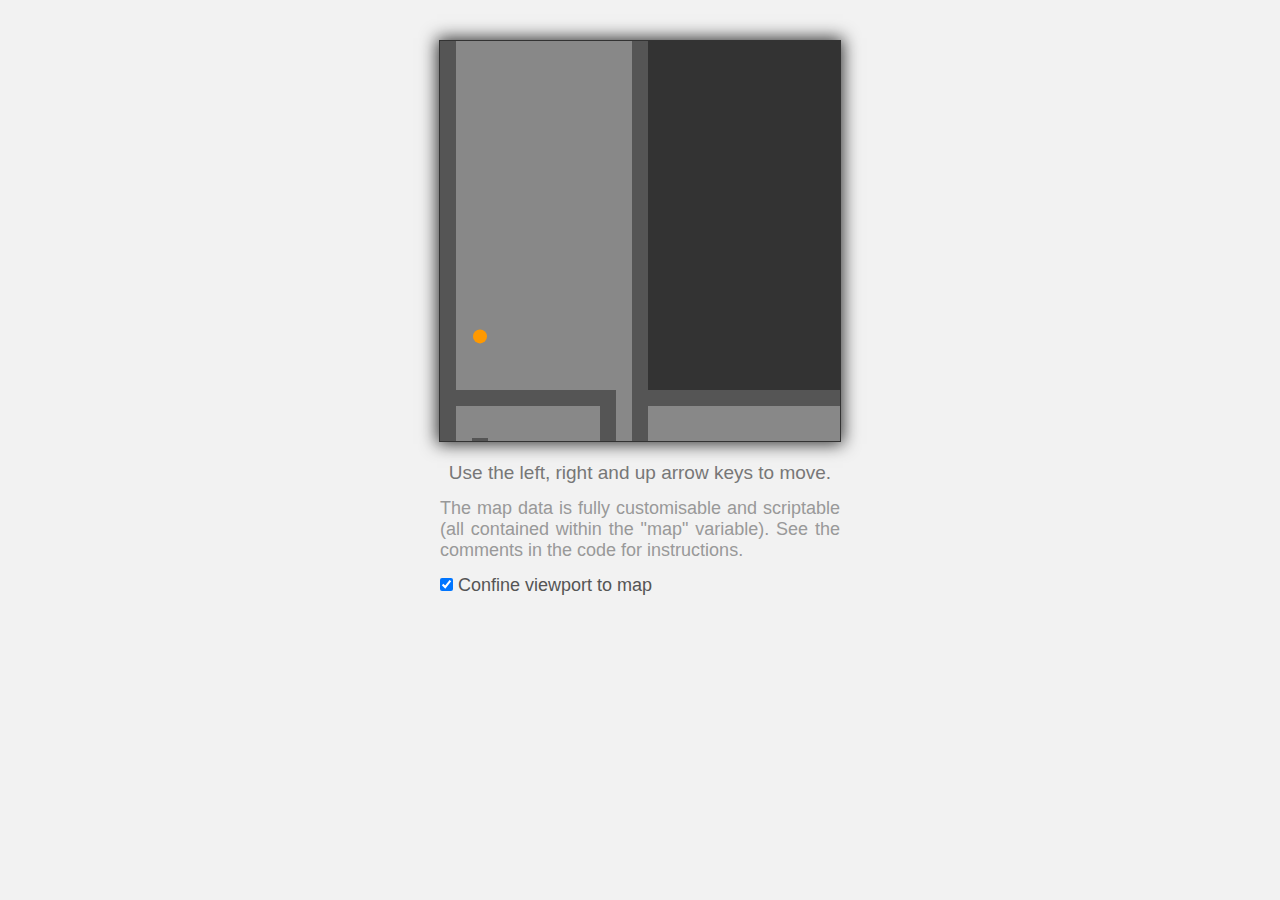
<file: Clarity.js/index.html>
<!DOCTYPE html>
<html>

<head>
    <title>Clarity</title>

    <link rel="stylesheet" type="text/css" href="style.css" />

    <script type="text/javascript" src="Clarity.js"></script>
</head>

<body>
    <canvas id="canvas"></canvas>

    <p>
        Use the left, right and up arrow keys to move.
    </p>

    <p class="info">
        The map data is fully customisable and scriptable (all contained within the "map" variable). See the comments in the code for instructions.
    </p>

    <label for="viewport">
        <input type="checkbox" id="viewport" onclick="game.limit_viewport=this.checked;" checked/> Confine viewport to map</label>

    <script type="text/javascript">

        window.requestAnimFrame =
            window.requestAnimationFrame ||
            window.webkitRequestAnimationFrame ||
            window.mozRequestAnimationFrame ||
            window.oRequestAnimationFrame ||
            window.msRequestAnimationFrame ||
            function(callback) {
                return window.setTimeout(callback, 1000 / 60);
        };

        var canvas = document.getElementById('canvas'),
            ctx    = canvas.getContext('2d');

        canvas.width = 400;
        canvas.height = 400;
        
        /* Customisable map data */

        var map = {
        
            tile_size: 16,
        
            /*
            
            Key vairables:
            
            id       [required] - an integer that corresponds with a tile in the data array.
            colour   [required] - any javascript compatible colour variable.
            solid    [optional] - whether the tile is solid or not, defaults to false.
            bounce   [optional] - how much velocity is preserved upon hitting the tile, 0.5 is half.
            jump     [optional] - whether the player can jump while over the tile, defaults to false.
            friction [optional] - friction of the tile, must have X and Y values (e.g {x:0.5, y:0.5}).
            gravity  [optional] - gravity of the tile, must have X and Y values (e.g {x:0.5, y:0.5}).
            fore     [optional] - whether the tile is drawn in front of the player, defaults to false.
            script   [optional] - refers to a script in the scripts section, executed if it is touched.
            
            */
            
            keys: [
                {id: 0, colour: '#333', solid: 0},
                {id: 1, colour: '#888', solid: 0},
                {id: 2,colour: '#555',solid: 1,bounce: 0.35},
                {id: 3,colour: 'rgba(121, 220, 242, 0.4)',friction: {x: 0.9,y: 0.9},gravity: {x: 0,y: 0.1},jump: 1,fore: 1},
                {id: 4,colour: '#777',jump: 1},
                {id: 5,colour: '#E373FA',solid: 1,bounce: 1.1},
                {id: 6,colour: '#666',solid: 1,bounce: 0},
                {id: 7,colour: '#73C6FA',solid: 0,script: 'change_colour'},
                {id: 8,colour: '#FADF73',solid: 0,script: 'next_level'},
                {id: 9,colour: '#C93232',solid: 0,script: 'death'},
                {id: 10,colour: '#555',solid: 1},
                {id: 11,colour: '#0FF',solid: 0,script: 'unlock'}
            ],
        
            /* An array representing the map tiles. Each number corresponds to a key */
            data: [
                [2, 2, 2, 2, 2, 2, 2, 2, 2, 2, 2, 2, 2],
                [2, 1, 1, 1, 1, 1, 1, 1, 1, 1, 1, 1, 2],
                [2, 1, 1, 1, 1, 1, 1, 1, 1, 1, 1, 1, 2],
                [2, 1, 1, 1, 1, 1, 1, 1, 1, 1, 1, 1, 2],
                [2, 1, 1, 1, 1, 1, 1, 1, 1, 1, 1, 1, 2],
                [2, 1, 1, 1, 1, 1, 1, 1, 1, 1, 1, 1, 2],
                [2, 1, 1, 1, 1, 1, 1, 1, 1, 1, 1, 1, 2],
                [2, 1, 1, 1, 1, 1, 1, 1, 1, 1, 1, 1, 2],
                [2, 1, 1, 1, 1, 1, 1, 1, 1, 1, 1, 1, 2],
                [2, 1, 1, 1, 1, 1, 1, 1, 1, 1, 1, 1, 2, 0, 0, 0, 0, 0, 0, 0, 0, 0, 0, 0, 0, 0, 0, 0, 0, 0, 2, 6, 6, 6, 6, 6, 2],
                [2, 1, 1, 1, 1, 1, 1, 1, 1, 1, 1, 1, 2, 0, 0, 0, 0, 0, 0, 0, 0, 0, 0, 0, 0, 0, 0, 0, 0, 0, 2, 1, 1, 1, 1, 1, 2],
                [2, 1, 1, 1, 1, 1, 1, 1, 1, 1, 1, 1, 2, 0, 0, 0, 0, 0, 0, 0, 0, 0, 0, 0, 0, 0, 0, 0, 0, 0, 2, 1, 1, 1, 1, 1, 2],
                [2, 1, 1, 1, 1, 1, 1, 1, 1, 1, 1, 1, 2, 0, 0, 0, 0, 0, 0, 0, 0, 0, 0, 0, 0, 0, 0, 0, 0, 0, 2, 1, 1, 1, 1, 1, 2],
                [2, 1, 1, 1, 1, 1, 1, 1, 1, 1, 1, 1, 2, 0, 0, 0, 0, 0, 0, 0, 0, 0, 0, 0, 0, 0, 0, 0, 0, 2, 2, 1, 1, 1, 1, 1, 2, 2, 2],
                [2, 1, 1, 1, 1, 1, 1, 1, 1, 1, 1, 1, 2, 0, 0, 0, 0, 0, 0, 0, 0, 0, 0, 0, 0, 0, 0, 0, 0, 2, 7, 1, 1, 1, 1, 1, 1, 1, 2],
                [2, 1, 1, 1, 1, 1, 1, 1, 1, 1, 1, 1, 2, 0, 0, 0, 0, 0, 0, 0, 0, 0, 0, 0, 0, 0, 0, 0, 0, 2, 2, 2, 2, 4, 2, 2, 2, 1, 2],
                [2, 1, 1, 1, 1, 1, 1, 1, 1, 1, 1, 1, 2, 0, 0, 0, 0, 0, 0, 0, 0, 0, 0, 0, 0, 0, 0, 0, 0, 0, 0, 0, 2, 4, 2, 1, 1, 1, 2],
                [2, 1, 1, 1, 1, 1, 1, 1, 1, 1, 1, 1, 2, 0, 0, 0, 0, 0, 0, 0, 0, 0, 0, 0, 0, 0, 0, 0, 0, 0, 0, 0, 2, 4, 2, 1, 2, 2, 2],
                [2, 1, 1, 1, 1, 1, 1, 1, 1, 1, 1, 1, 2, 0, 0, 0, 0, 0, 0, 0, 0, 0, 0, 0, 0, 0, 0, 0, 0, 0, 0, 0, 2, 4, 2, 1, 2],
                [2, 1, 1, 1, 1, 1, 1, 1, 1, 1, 1, 1, 2, 0, 0, 0, 0, 0, 0, 0, 0, 0, 0, 0, 0, 0, 0, 0, 0, 0, 0, 0, 2, 4, 2, 1, 2],
                [2, 1, 1, 1, 1, 1, 1, 1, 1, 1, 1, 1, 2, 0, 0, 0, 0, 0, 0, 0, 0, 0, 0, 0, 0, 0, 0, 0, 0, 0, 0, 0, 2, 4, 2, 1, 2],
                [2, 1, 1, 1, 1, 1, 1, 1, 1, 1, 1, 1, 2, 0, 0, 0, 0, 0, 0, 0, 0, 0, 0, 0, 0, 0, 0, 0, 0, 0, 0, 0, 2, 4, 2, 1, 2],
                [2, 1, 1, 1, 1, 1, 1, 1, 1, 1, 1, 1, 2, 0, 0, 0, 0, 0, 0, 0, 0, 0, 0, 0, 0, 0, 0, 0, 0, 0, 0, 0, 2, 4, 2, 1, 2],
                [2, 1, 1, 1, 1, 1, 1, 1, 1, 1, 1, 1, 2, 0, 0, 0, 0, 0, 0, 0, 0, 0, 0, 0, 0, 0, 0, 0, 0, 0, 0, 0, 2, 4, 2, 1, 2],
                [2, 1, 1, 1, 1, 1, 1, 1, 1, 1, 1, 1, 2, 0, 0, 0, 0, 0, 0, 0, 0, 0, 0, 0, 0, 0, 0, 0, 0, 0, 0, 0, 2, 4, 2, 1, 2],
                [2, 1, 1, 1, 1, 1, 1, 1, 1, 1, 1, 1, 2, 0, 0, 0, 0, 0, 0, 0, 0, 0, 0, 0, 0, 0, 0, 0, 0, 0, 0, 0, 2, 4, 2, 1, 2],
                [2, 1, 1, 1, 1, 1, 1, 1, 1, 1, 1, 1, 2, 0, 0, 0, 0, 0, 0, 0, 0, 0, 0, 0, 0, 0, 0, 0, 0, 0, 0, 0, 2, 4, 2, 1, 2],
                [2, 2, 2, 2, 2, 2, 2, 2, 2, 2, 2, 1, 2, 2, 2, 2, 2, 2, 2, 2, 2, 2, 2, 2, 2, 2, 2, 2, 2, 2, 2, 2, 2, 4, 2, 1, 2],
                [2, 1, 1, 1, 1, 1, 1, 1, 1, 1, 2, 1, 2, 1, 1, 1, 1, 1, 1, 1, 1, 1, 1, 1, 1, 1, 1, 1, 1, 1, 1, 1, 2, 4, 2, 1, 2],
                [2, 1, 1, 1, 1, 1, 1, 1, 1, 1, 2, 1, 2, 1, 1, 1, 1, 1, 1, 1, 1, 1, 1, 1, 1, 1, 1, 1, 1, 1, 1, 1, 2, 4, 2, 1, 2, 2, 2, 2, 2, 2, 2, 2, 2, 2, 2, 2, 2],
                [2, 1, 2, 1, 1, 1, 1, 1, 1, 1, 2, 1, 2, 1, 1, 1, 1, 1, 1, 1, 1, 1, 1, 1, 1, 1, 1, 1, 1, 1, 1, 1, 2, 4, 2, 1, 2, 2, 2, 2, 2, 2, 2, 2, 1, 1, 1, 1, 2],
                [2, 1, 2, 2, 1, 1, 1, 1, 1, 1, 2, 1, 2, 1, 1, 1, 1, 1, 1, 1, 1, 1, 1, 1, 1, 1, 1, 1, 1, 1, 1, 1, 2, 4, 2, 1, 2, 2, 2, 2, 2, 2, 2, 2, 1, 1, 1, 1, 2],
                [2, 1, 2, 2, 2, 1, 1, 1, 1, 1, 2, 1, 2, 1, 1, 1, 1, 1, 1, 1, 1, 1, 1, 1, 1, 1, 1, 1, 1, 1, 1, 1, 2, 4, 2, 1, 2, 2, 2, 2, 2, 2, 2, 2, 1, 1, 1, 1, 2],
                [2, 1, 2, 2, 2, 2, 1, 1, 1, 1, 1, 1, 2, 1, 1, 1, 1, 1, 1, 1, 1, 1, 1, 1, 1, 1, 1, 1, 1, 1, 1, 1, 1, 4, 2, 1, 2, 2, 2, 2, 2, 2, 2, 2, 8, 1, 1, 1, 2],
                [2, 1, 2, 2, 2, 2, 2, 2, 2, 2, 2, 6, 2, 1, 1, 1, 1, 1, 1, 1, 1, 1, 1, 2, 2, 1, 1, 1, 2, 2, 2, 2, 2, 2, 2, 1, 2, 2, 2, 2, 2, 2, 2, 2, 2, 2, 2, 4, 2],
                [2, 1, 2, 2, 2, 2, 2, 2, 2, 2, 2, 2, 2, 1, 1, 1, 1, 1, 1, 1, 1, 1, 2, 2, 2, 9, 9, 9, 2, 10, 10, 10, 10, 10, 10, 1, 1, 1, 1, 1, 1, 1, 11, 2, 2, 2, 2, 4, 2],
                [2, 1, 1, 1, 1, 1, 1, 1, 1, 1, 1, 1, 1, 1, 1, 1, 1, 1, 1, 1, 1, 2, 2, 2, 2, 2, 2, 2, 2, 10, 2, 2, 2, 2, 2, 2, 2, 2, 2, 2, 2, 2, 2, 2, 2, 2, 2, 4, 2],
                [2, 1, 1, 1, 1, 1, 1, 1, 1, 1, 1, 1, 1, 1, 1, 1, 1, 1, 1, 1, 2, 2, 2, 2, 2, 2, 2, 2, 2, 1, 2, 2, 2, 2, 2, 2, 2, 2, 2, 2, 2, 2, 2, 2, 2, 2, 2, 4, 2],
                [2, 1, 1, 1, 1, 1, 1, 1, 1, 1, 1, 1, 1, 1, 1, 1, 1, 1, 1, 2, 2, 2, 2, 2, 2, 2, 2, 2, 2, 1, 2, 2, 2, 2, 2, 2, 2, 2, 2, 2, 2, 2, 2, 2, 2, 2, 2, 4, 2, 2, 2, 2, 2, 2, 2, 2],
                [2, 6, 2, 2, 2, 2, 2, 2, 2, 2, 2, 2, 2, 2, 2, 2, 2, 2, 2, 2, 2, 2, 2, 2, 2, 2, 2, 2, 2, 1, 2, 2, 2, 2, 2, 2, 2, 2, 2, 2, 2, 2, 2, 2, 2, 2, 2, 4, 2, 1, 1, 1, 1, 1, 1, 2],
                [2, 2, 2, 2, 2, 2, 2, 2, 2, 2, 2, 2, 2, 2, 2, 2, 2, 2, 2, 2, 2, 2, 2, 2, 2, 2, 2, 2, 2, 1, 2, 2, 2, 2, 2, 2, 2, 2, 2, 2, 2, 2, 2, 2, 2, 2, 2, 4, 1, 1, 1, 1, 1, 1, 1, 2],
                [2, 1, 1, 1, 1, 1, 1, 1, 1, 1, 1, 1, 1, 1, 1, 1, 1, 1, 1, 1, 1, 1, 1, 1, 1, 1, 1, 1, 1, 1, 2, 2, 2, 2, 2, 2, 2, 2, 2, 2, 2, 2, 2, 2, 2, 2, 2, 2, 2, 2, 2, 2, 2, 2, 1, 2],
                [2, 1, 1, 2, 2, 2, 2, 2, 2, 2, 2, 2, 2, 2, 2, 2, 2, 2, 2, 2, 6, 6, 6, 2, 2, 2, 2, 2, 2, 6, 2, 2, 2, 2, 1, 1, 1, 1, 1, 1, 1, 1, 1, 1, 1, 1, 1, 1, 1, 1, 1, 1, 1, 1, 1, 2],
                [2, 1, 1, 2, 2, 2, 2, 1, 1, 1, 1, 1, 1, 1, 1, 1, 1, 1, 1, 1, 1, 1, 1, 1, 1, 1, 1, 1, 2, 2, 2, 2, 2, 2, 1, 1, 1, 1, 1, 1, 1, 1, 1, 1, 1, 1, 1, 1, 1, 1, 1, 1, 1, 1, 1, 2],
                [2, 1, 1, 2, 2, 2, 1, 1, 1, 1, 1, 1, 1, 1, 1, 1, 1, 1, 1, 1, 1, 1, 1, 1, 1, 1, 1, 1, 1, 1, 1, 1, 1, 2, 1, 1, 2, 2, 2, 2, 2, 2, 2, 2, 2, 2, 2, 2, 2, 2, 2, 2, 2, 2, 2, 2],
                [2, 1, 1, 2, 2, 1, 1, 1, 1, 1, 1, 1, 1, 1, 1, 1, 1, 1, 1, 1, 1, 1, 1, 1, 1, 1, 1, 1, 1, 1, 1, 1, 1, 2, 1, 1, 1, 1, 1, 1, 1, 1, 1, 1, 1, 1, 1, 1, 2],
                [2, 1, 1, 2, 1, 1, 1, 1, 1, 1, 1, 1, 1, 1, 1, 1, 1, 1, 1, 1, 1, 1, 1, 1, 2, 2, 2, 2, 2, 1, 1, 1, 1, 2, 1, 1, 1, 1, 1, 1, 1, 1, 1, 1, 1, 1, 1, 1, 2],
                [2, 1, 1, 1, 1, 1, 1, 1, 1, 1, 1, 1, 1, 1, 1, 1, 1, 1, 1, 1, 1, 1, 1, 1, 1, 2, 2, 2, 2, 1, 1, 1, 1, 2, 1, 1, 1, 1, 1, 1, 1, 1, 1, 1, 1, 1, 1, 1, 2],
                [2, 1, 1, 1, 1, 1, 1, 1, 1, 1, 1, 1, 1, 1, 1, 1, 1, 1, 1, 1, 1, 1, 1, 1, 1, 1, 2, 2, 2, 1, 1, 1, 1, 2, 5, 5, 2, 1, 1, 1, 1, 1, 1, 1, 1, 1, 1, 1, 2],
                [2, 1, 1, 1, 1, 1, 1, 1, 1, 1, 1, 1, 1, 1, 1, 1, 1, 1, 1, 1, 1, 1, 1, 1, 1, 1, 1, 2, 2, 1, 1, 1, 1, 2, 2, 2, 2, 2, 1, 1, 1, 1, 1, 1, 1, 1, 1, 1, 2],
                [2, 1, 1, 1, 1, 1, 1, 1, 1, 1, 1, 1, 1, 1, 1, 1, 1, 1, 1, 1, 1, 1, 1, 1, 1, 1, 1, 1, 2, 1, 1, 1, 1, 2, 2, 2, 2, 2, 2, 1, 1, 1, 1, 1, 1, 1, 1, 1, 2],
                [2, 1, 1, 1, 1, 1, 1, 1, 1, 1, 1, 1, 1, 1, 1, 1, 1, 1, 1, 1, 1, 1, 1, 1, 1, 1, 1, 1, 2, 1, 1, 1, 1, 2, 2, 2, 2, 2, 2, 2, 1, 1, 1, 1, 1, 1, 1, 1, 2],
                [2, 1, 1, 1, 1, 1, 1, 1, 1, 1, 1, 1, 1, 1, 1, 1, 1, 1, 1, 1, 1, 1, 1, 1, 1, 1, 1, 1, 2, 1, 1, 1, 1, 2, 2, 2, 2, 2, 2, 2, 2, 1, 1, 1, 1, 1, 1, 1, 2],
                [2, 1, 1, 1, 1, 1, 1, 1, 1, 1, 1, 1, 1, 1, 1, 1, 1, 1, 1, 1, 1, 1, 1, 1, 1, 1, 1, 1, 2, 3, 3, 3, 3, 2, 2, 2, 2, 2, 2, 2, 2, 2, 2, 2, 3, 3, 3, 3, 2],
                [2, 1, 1, 1, 1, 1, 1, 1, 1, 1, 1, 1, 1, 1, 1, 1, 1, 1, 1, 1, 1, 1, 1, 1, 1, 1, 1, 1, 2, 3, 3, 3, 3, 2, 2, 2, 2, 2, 2, 2, 2, 2, 2, 2, 3, 3, 3, 3, 2],
                [2, 1, 1, 1, 1, 1, 1, 1, 1, 1, 1, 1, 1, 1, 1, 1, 1, 1, 1, 1, 1, 1, 1, 1, 1, 1, 1, 1, 2, 3, 3, 3, 3, 2, 2, 2, 2, 2, 2, 2, 2, 2, 2, 2, 3, 3, 3, 3, 2],
                [2, 1, 1, 1, 1, 1, 1, 1, 1, 1, 1, 1, 1, 1, 1, 1, 1, 1, 1, 1, 1, 1, 1, 1, 1, 1, 1, 1, 2, 3, 3, 3, 3, 2, 2, 2, 2, 2, 2, 2, 2, 2, 2, 2, 3, 3, 3, 3, 2],
                [2, 1, 1, 1, 1, 1, 1, 1, 1, 1, 1, 1, 1, 1, 1, 1, 1, 1, 1, 1, 1, 1, 1, 1, 1, 1, 1, 1, 2, 3, 3, 3, 3, 3, 3, 3, 3, 3, 3, 3, 3, 3, 3, 3, 3, 3, 3, 3, 2],
                [2, 1, 1, 1, 1, 1, 1, 1, 1, 1, 1, 1, 1, 1, 1, 1, 1, 1, 1, 1, 1, 1, 1, 1, 1, 1, 1, 1, 2, 3, 3, 3, 3, 3, 3, 3, 3, 3, 3, 3, 3, 3, 3, 3, 3, 3, 3, 3, 2],
                [2, 1, 1, 1, 1, 1, 1, 1, 1, 1, 1, 1, 1, 1, 1, 1, 1, 1, 1, 1, 5, 5, 5, 1, 1, 1, 1, 1, 2, 3, 3, 3, 3, 3, 3, 3, 3, 3, 3, 3, 3, 3, 3, 3, 3, 3, 3, 3, 2],
                [2, 2, 2, 2, 2, 2, 2, 2, 2, 2, 2, 2, 2, 2, 2, 2, 2, 2, 2, 2, 2, 2, 2, 2, 2, 2, 2, 2, 2, 2, 2, 2, 2, 2, 2, 2, 2, 2, 2, 2, 2, 2, 2, 2, 2, 2, 2, 2, 2]
            ],
        
            /* Default gravity of the map */
            
            gravity: {
                x: 0,
                y: 0.3
            },
            
            /* Velocity limits */
        
            vel_limit: {
                x: 2,
                y: 16
            },
        
            /* Movement speed when the key is pressed */
            
            movement_speed: {
                jump: 6,
                left: 0.3,
                right: 0.3
            },
            
            /* The coordinates at which the player spawns and the colour of the player */
        
            player: {
                x: 2,
                y: 2,
                colour: '#FF9900'
            },
            
            /* scripts refered to by the "script" variable in the tile keys */
        
            scripts: {
                change_colour: 'this.player.colour = "#"+(Math.random()*0xFFFFFF<<0).toString(16);',
                /* you could load a new map variable here */
                next_level: 'alert("Yay! You won! Reloading map.");this.load_map(map);',
                death: 'alert("You died!");this.load_map(map);',
                unlock: 'this.current_map.keys[10].solid = 0;this.current_map.keys[10].colour = "#888";'
            }
        };
        
        /* Setup of the engine */
        
        var game = new Clarity();
        game.set_viewport(canvas.width, canvas.height);
        game.load_map(map);

        /* Limit the viewport to the confines of the map */
        
        game.limit_viewport = true;

        var Loop = function() {

            ctx.fillStyle = '#333';
            ctx.fillRect(0, 0, canvas.width, canvas.height);

            game.update();
            game.draw(ctx);

            window.requestAnimFrame(Loop);
        };

        /* Start */
        
        Loop();
        
    </script>
</body>

</html>
</file>
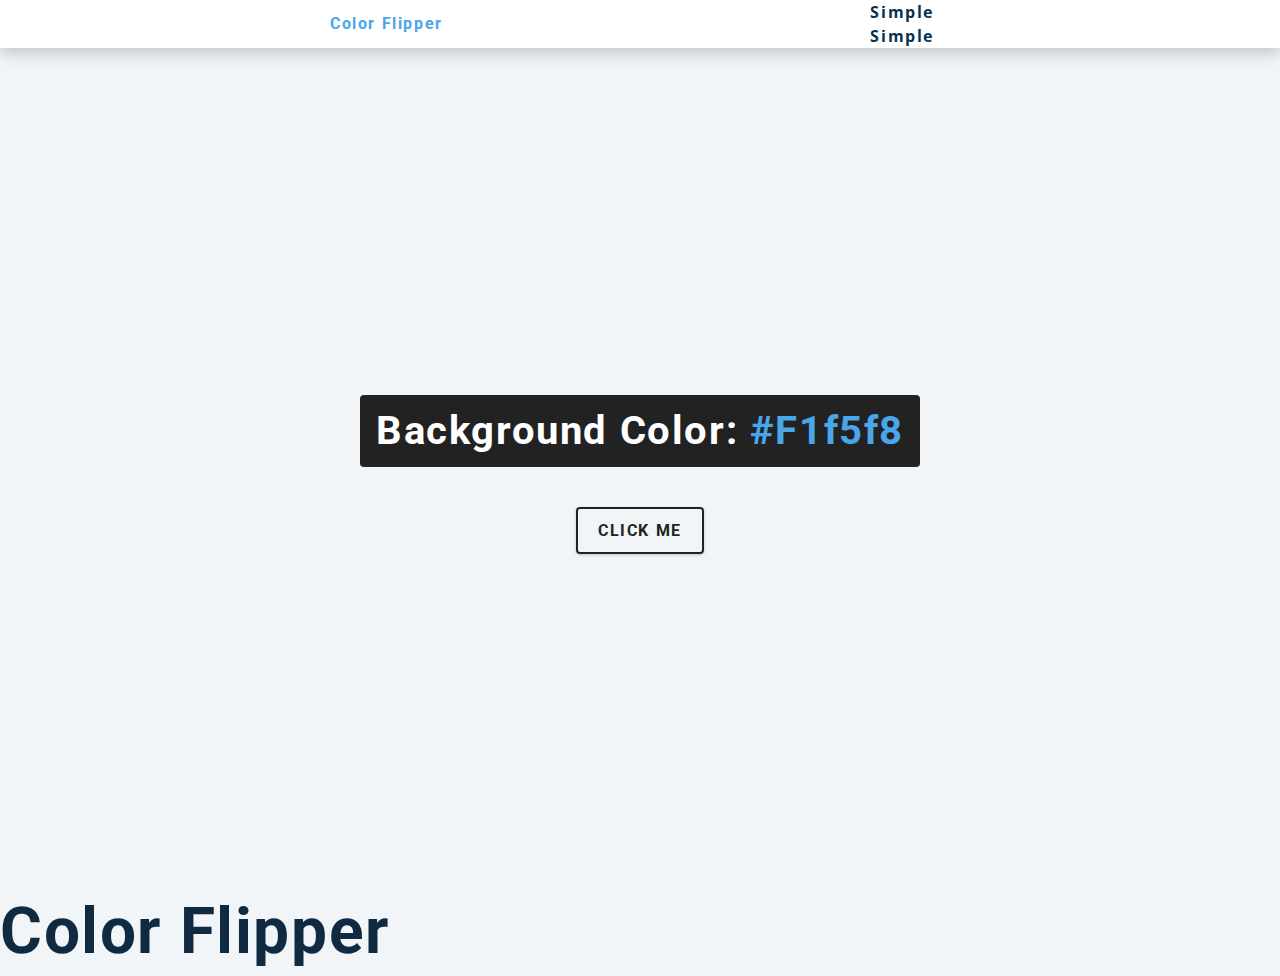
<file: Color Flipper/index.html>
<!DOCTYPE html>
<html lang="en">
  <head>
    <meta charset="UTF-8" />
    <meta name="viewport" content="width=device-width, initial-scale=1.0" />
    <title>Color Flipper || Simple</title>

    <!-- styles -->
    <link rel="stylesheet" href="styles.css" />
  </head>
  <body> <nav>
    
    <div class="nav-center">
        <h4>color flipper</h4>
        <ul class="nav-link">
            <li>
                <a href="index.html">simple</a>
            </li>
            <li>
                <a href="hex.html">simple</a>
            </li>
        </ul>
    </div>
  </nav>
  <main>
    <div class="container">
        <h2>background color: <span class = "color" >
            #f1f5f8
            </span>
        </h2>
        <button class="btn btn-hero" id="btn" >click me</button>
    </div>
  </main>
    
    <h1>color flipper</h1>
    <!-- javascript -->
    <script src="app.js"></script>
  </body>
</html>
</file>
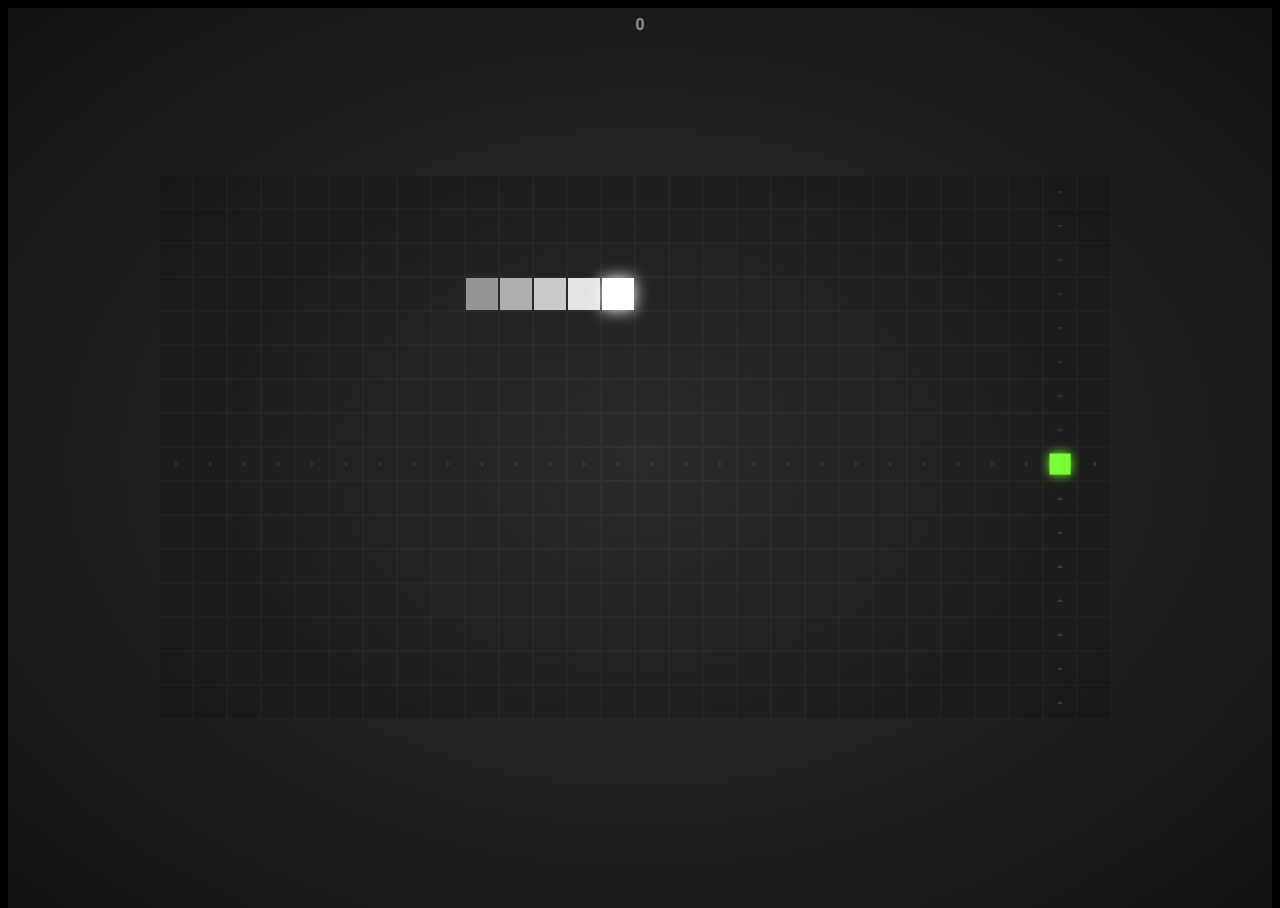
<file: snakegame/index.html>
<!DOCTYPE html>
<html lang="en">
<head>
    <meta charset="UTF-8">
    <meta http-equiv="X-UA-Compatible" content="IE=edge">
    <meta name="viewport" content="width=device-width, initial-scale=1.0">
    <title>Document</title>
    <link rel="stylesheet" type="text/css" href="styles.css">
</head>
<body> 
    <div class="score">0</div>
<div class="stage"></div>
    <script src="app.js"></script>
</body>
</html>
</file>
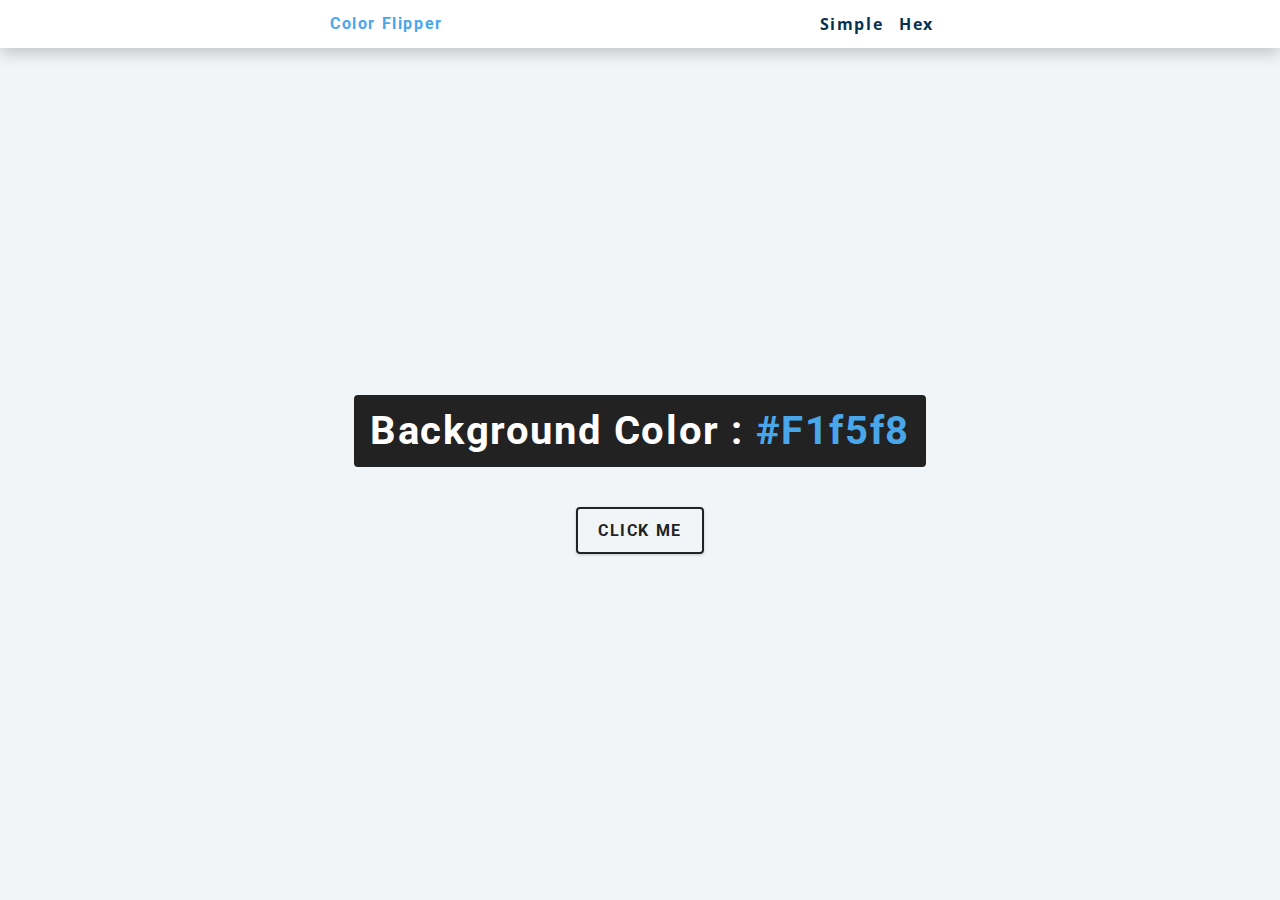
<file: Color Flipper/hex.html>
<!DOCTYPE html>
<html lang="en">
  <head>
    <meta charset="UTF-8" />
    <meta name="viewport" content="width=device-width, initial-scale=1.0" />
    <title>
      Color Flipper || Simple
    </title>

    <!-- styles -->
    <link rel="stylesheet" href="styles.css" />
  </head>

  <body>
    <nav>
      <div class="nav-center">
        <h4>color flipper</h4>
        <ul class="nav-links">
          <li><a href="index.html">simple</a></li>
          <li><a href="hex.html">hex</a></li>
        </ul>
      </div>
    </nav>
    <main>
      <div class="container">
        <h2>background color : <span class="color">#f1f5f8</span></h2>
        <button class="btn btn-hero" id="btn">click me</button>
      </div>
    </main>
    <!-- javascript -->
    <script src="hex.js"></script>
  </body>
</html>
</file>
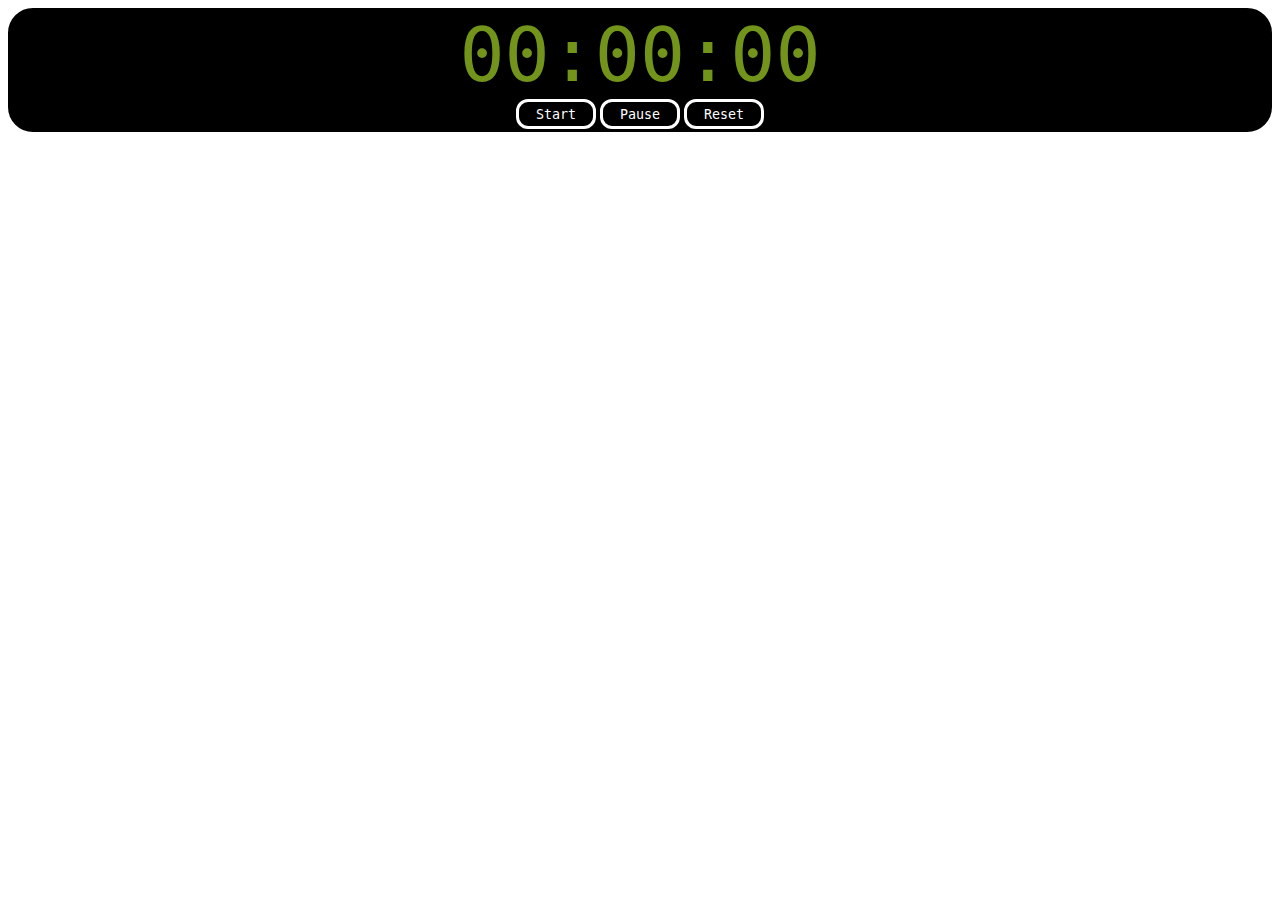
<file: Stopwatch/app.html>
<!DOCTYPE html>
<html lang="en">
<head>
    <meta charset="UTF-8">
    <meta http-equiv="X-UA-Compatible" content="IE=edge">
    <meta name="viewport" content="width=device-width, initial-scale=1.0">
    <title>Document</title>
    <link rel="stylesheet" href="style.css">
</head>
<body>
    <div id="timeContainer">
        <div id="timeDisplay">00:00:00</div>
        <button id="startBtn" class="timerBtn">Start</button>
        <button id="pauseBtn" class="timerBtn">Pause</button>
        <button id="resetBtn" class="timerBtn">Reset</button>
    </div>
    <script src="index.js"></script>
</body>
</html>
</file>
<file: Clarity.js/style.css>
* {
	margin: 0;
	padding: 0;
}

body {
	background: #f2f2f2;
}

canvas {
	display: block;
	margin: 40px auto 20px;
	border: 1px solid #333;

	-webkit-box-shadow: 0 0 16px 2px rgba(0,0,0,0.8);
	box-shadow: 0 0 16px 2px rgba(0,0,0,0.8);
}

p {
	font-family: Helvetica, Arial, sans-serif;
	font-size: 19px;
	color: #777;
	display: block;
	width: 400px;
	margin: 0 auto;
	text-align: center;
}

.info {
	margin: 14px auto;
	text-align: justify;
	font-size: 18px;
	color: #999;
}

label {
	font-family: Helvetica, Arial, sans-serif;
	font-size: 18px;
	color: #555;
	width: 400px;
	margin: 0 auto;
	display: block;
}
</file>
<file: Color Flipper/styles.css>
@import url("https://fonts.googleapis.com/css?family=Open+Sans|Roboto:400,700&display=swap");

/*
=============== 
Variables
===============
*/

:root {
  /* dark shades of primary color*/
  --clr-primary-1: hsl(205, 86%, 17%);
  --clr-primary-2: hsl(205, 77%, 27%);
  --clr-primary-3: hsl(205, 72%, 37%);
  --clr-primary-4: hsl(205, 63%, 48%);
  /* primary/main color */
  --clr-primary-5: hsl(205, 78%, 60%);
  /* lighter shades of primary color */
  --clr-primary-6: hsl(205, 89%, 70%);
  --clr-primary-7: hsl(205, 90%, 76%);
  --clr-primary-8: hsl(205, 86%, 81%);
  --clr-primary-9: hsl(205, 90%, 88%);
  --clr-primary-10: hsl(205, 100%, 96%);
  /* darkest grey - used for headings */
  --clr-grey-1: hsl(209, 61%, 16%);
  --clr-grey-2: hsl(211, 39%, 23%);
  --clr-grey-3: hsl(209, 34%, 30%);
  --clr-grey-4: hsl(209, 28%, 39%);
  /* grey used for paragraphs */
  --clr-grey-5: hsl(210, 22%, 49%);
  --clr-grey-6: hsl(209, 23%, 60%);
  --clr-grey-7: hsl(211, 27%, 70%);
  --clr-grey-8: hsl(210, 31%, 80%);
  --clr-grey-9: hsl(212, 33%, 89%);
  --clr-grey-10: hsl(210, 36%, 96%);
  --clr-white: #fff;
  --clr-red-dark: hsl(360, 67%, 44%);
  --clr-red-light: hsl(360, 71%, 66%);
  --clr-green-dark: hsl(125, 67%, 44%);
  --clr-green-light: hsl(125, 71%, 66%);
  --clr-black: #222;
  --ff-primary: "Roboto", sans-serif;
  --ff-secondary: "Open Sans", sans-serif;
  --transition: all 0.3s linear;
  --spacing: 0.1rem;
  --radius: 0.25rem;
  --light-shadow: 0 5px 15px rgba(0, 0, 0, 0.1);
  --dark-shadow: 0 5px 15px rgba(0, 0, 0, 0.2);
  --max-width: 1170px;
  --fixed-width: 620px;
}
/*
=============== 
Global Styles
===============
*/

*,
::after,
::before {
  margin: 0;
  padding: 0;
  box-sizing: border-box;
}
body {
  font-family: var(--ff-secondary);
  background: var(--clr-grey-10);
  color: var(--clr-grey-1);
  line-height: 1.5;
  font-size: 0.875rem;
}
ul {
  list-style-type: none;
}
a {
  text-decoration: none;
}
h1,
h2,
h3,
h4 {
  letter-spacing: var(--spacing);
  text-transform: capitalize;
  line-height: 1.25;
  margin-bottom: 0.75rem;
  font-family: var(--ff-primary);
}
h1 {
  font-size: 3rem;
}
h2 {
  font-size: 2rem;
}
h3 {
  font-size: 1.25rem;
}
h4 {
  font-size: 0.875rem;
}
p {
  margin-bottom: 1.25rem;
  color: var(--clr-grey-5);
}
@media screen and (min-width: 800px) {
  h1 {
    font-size: 4rem;
  }
  h2 {
    font-size: 2.5rem;
  }
  h3 {
    font-size: 1.75rem;
  }
  h4 {
    font-size: 1rem;
  }
  body {
    font-size: 1rem;
  }
  h1,
  h2,
  h3,
  h4 {
    line-height: 1;
  }
}
/*  global classes */

/* section */
.section {
  padding: 5rem 0;
}

.section-center {
  width: 90vw;
  margin: 0 auto;
  max-width: 1170px;
}
@media screen and (min-width: 992px) {
  .section-center {
    width: 95vw;
  }
}
main {
  min-height: 100vh;
  display: grid;
  place-items: center;
}

/*
=============== 
Nav
===============
*/
nav {
  background: var(--clr-white);
  height: 3rem;
  display: grid;
  align-items: center;
  box-shadow: var(--dark-shadow);
}
.nav-center {
  width: 90vw;
  max-width: var(--fixed-width);
  margin: 0 auto;
  display: flex;
  align-items: center;
  justify-content: space-between;
}
.nav-center h4 {
  margin-bottom: 0;
  color: var(--clr-primary-5);
}
.nav-links {
  display: flex;
}
nav a {
  text-transform: capitalize;
  font-weight: 700;
  font-size: 1rem;
  color: var(--clr-primary-1);
  letter-spacing: var(--spacing);
  margin-right: 1rem;
}
nav a:hover {
  color: var(--clr-primary-5);
}
/*
=============== 
Container
===============
*/
main {
  min-height: calc(100vh - 3rem);
  display: grid;
  place-items: center;
}
.container {
  text-align: center;
}
.container h2 {
  background: var(--clr-black);
  color: var(--clr-white);
  padding: 1rem;
  border-radius: var(--radius);
  margin-bottom: 2.5rem;
}
.color {
  color: var(--clr-primary-5);
}
.btn-hero {
  font-family: var(--ff-primary);
  text-transform: uppercase;
  background: transparent;
  color: var(--clr-black);
  letter-spacing: var(--spacing);
  display: inline-block;
  font-weight: 700;
  transition: var(--transition);
  border: 2px solid var(--clr-black);
  cursor: pointer;
  box-shadow: 0 1px 3px rgba(0, 0, 0, 0.2);
  border-radius: var(--radius);
  font-size: 1rem;
  padding: 0.75rem 1.25rem;
}
.btn-hero:hover {
  color: var(--clr-white);
  background: var(--clr-black);
}
</file>
<file: snakegame/styles.css>
* {
    box-sizing: border-box;
  }
  
  html,
  body {
    background-color: #000;
    height: 100%;
  }
  
  body {
    background: #222;
    background: radial-gradient(#333, #111);
    background-position: center center;
    background-repeat: no-repeat;
    background-size: cover;
    color: #fff;
    font: 100%/1.5 sans-serif;
    overflow: hidden;
  }
  
  /*================================================
  
  Score
  
  ================================================*/
  
  .score {
    color: rgba(255, 255, 255, 0.5);
    font-size: 16px;
    font-weight: bold;
    padding-top: 5px;
    text-align: center;
  }
  
  /*================================================
  
  Stage
  
  ================================================*/
  
  .stage {
    bottom: 0;
    left: 0;
    margin: auto;
    position: absolute;
    right: 0;
    top: 0;
    z-index: 2;
  }
  
  /*================================================
  
  Tiles
  
  ================================================*/
  
  .tile {
    background: rgba(0, 0, 0, 0.15);
    position: absolute;
    transition-property:
      background,
      box-shadow,
      opacity,
      transform
    ;
    transform: translateZ(0);
    transition-duration: 3000ms;
  }
  
  .tile:before {
    bottom: 0;
    content: '';
    height: 0;
    left: 0;
    margin: auto;
    opacity: 0;
    position: absolute;
    right: 0;
    top: 0;
    width: 0;
    transition: opacity 300ms;
  }
  
  .tile.path:before {
    opacity: 1;
  }
  
  .tile.up:before {
    border-bottom: 4px inset rgba(255, 255, 255, 0.15);
    border-left: 4px solid transparent;
    border-right: 4px solid transparent;
  }
  
  .tile.down:before {
    border-top: 4px inset rgba(255, 255, 255, 0.15);
    border-left: 4px solid transparent;
    border-right: 4px solid transparent;
  }
  
  .tile.left:before { 
    border-right: 4px inset rgba(255, 255, 255, 0.15);
    border-top: 4px solid transparent;
    border-bottom: 4px solid transparent;
  }
  
  .tile.right:before { 
    border-left: 4px inset rgba(255, 255, 255, 0.15);
    border-top: 4px solid transparent;
    border-bottom: 4px solid transparent;
  }
  
  @media (max-width: 900px), (max-height: 900px) {
    .tile.up:before,
    .tile.down:before,
    .tile.left:before,
    .tile.right:before {
      border-width: 3px;
    }
  }
  
  @media (max-width: 500px), (max-height: 500px) {
    .tile.up:before,
    .tile.down:before,
    .tile.left:before,
    .tile.right:before {
      border-width: 2px;
    }
  }
  
  .tile.pressed {
    background: rgba(0, 0, 0, 0.3);
    box-shadow: inset 0 0 10px rgba(0, 0, 0, 0.6);
    transition-duration: 0ms;
  }
</file>
<file: Stopwatch/style.css>
.timerBtn{
    width: 80px;
    height: 30px;
    border: 3px solid;
    border-radius: 12px ;
    background-color: black;
    color: white;
    cursor: pointer;
    font-family: consolas, monospace;
}
#timeDisplay{
    font-size: 75px;
    color: rgb(115, 148, 26);
    font-family: consolas,monospace;
}
#timeContainer{
text-align: center;
border: 3px solid;
border-radius: 25px;
background-color: black;



}

/*.timerBtn{
    width: 80px;
    height: 30px;
    border: 3px solid;
    border-radius: 12px;
    background-color: #333333;
    color: white;
    cursor: pointer;
    font-family: consolas, monospace;
}
#timeDisplay{
    font-size: 75px;
    color: #40c437;
    font-family: consolas, monospace;
}
#timeContainer{
    text-align: center;
    border: 3px solid;
    border-radius: 25px;
    background-color: #222222;
}*/
</file>
